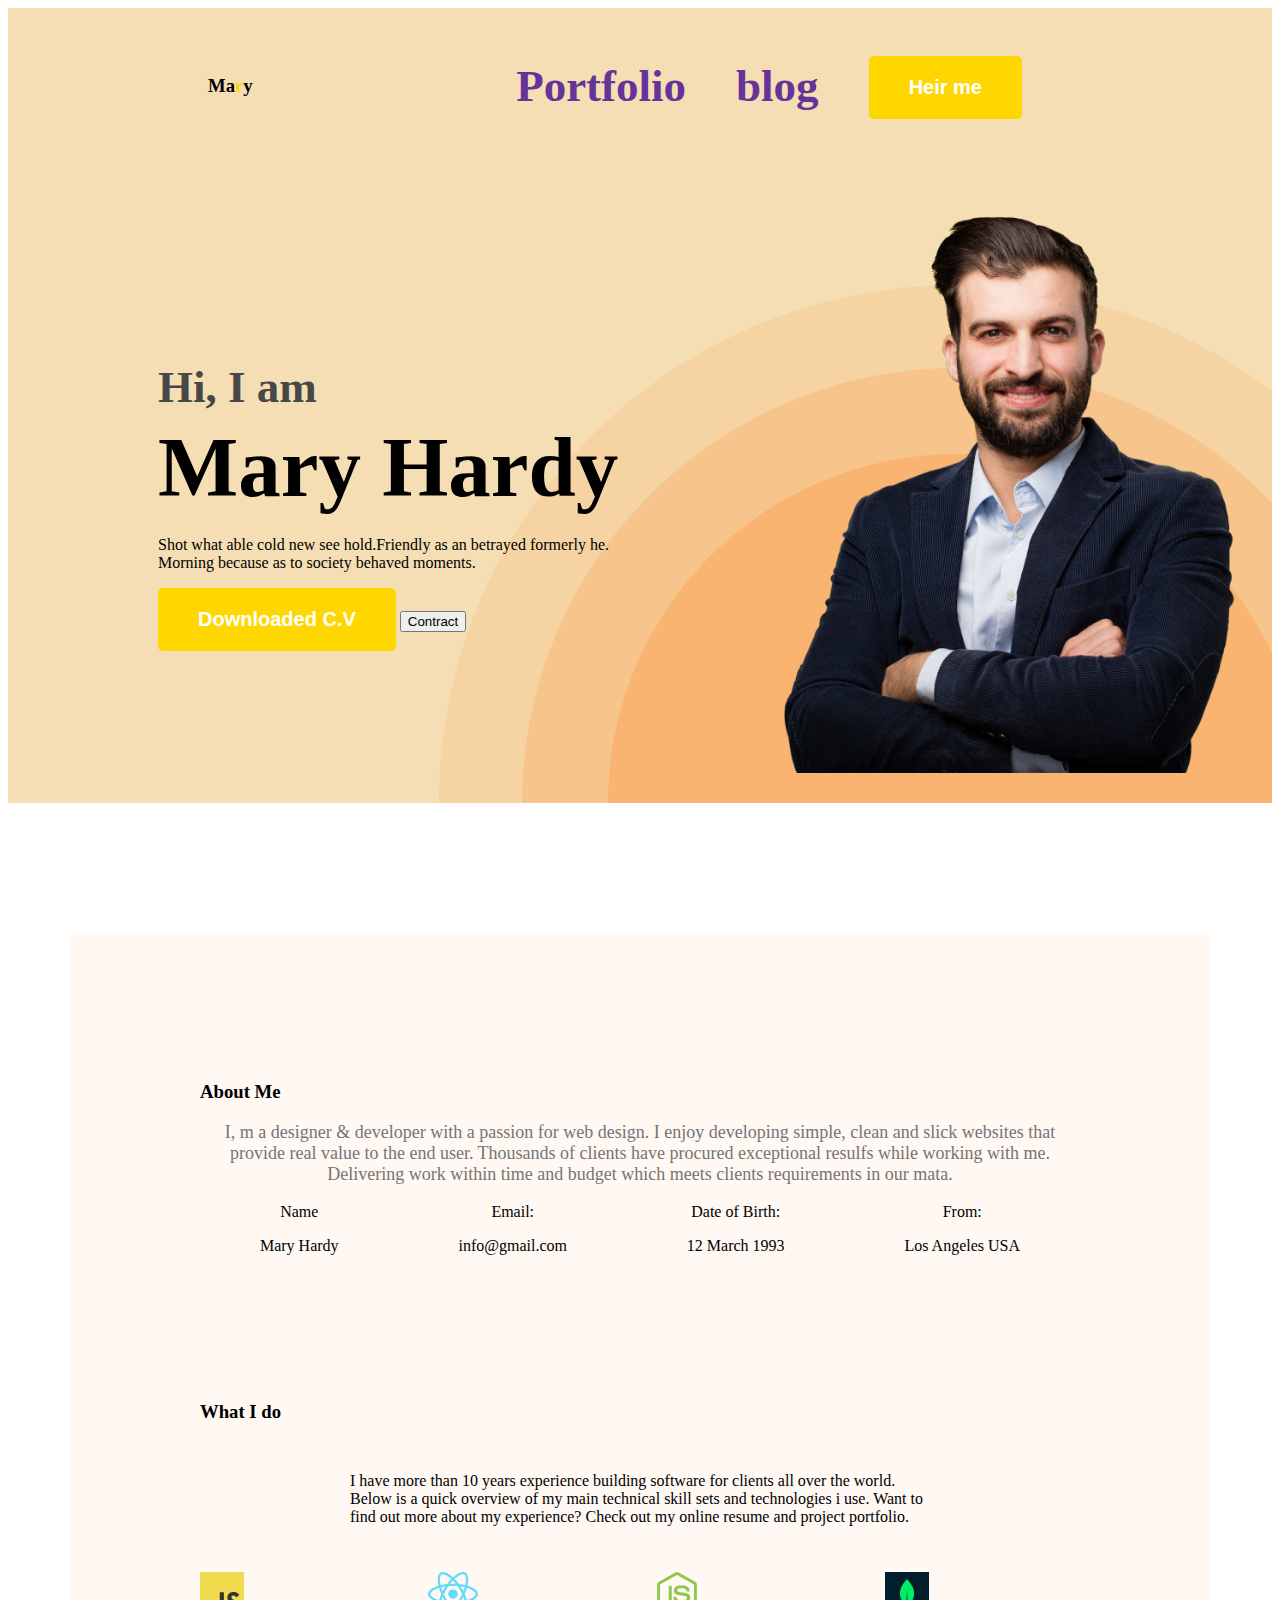
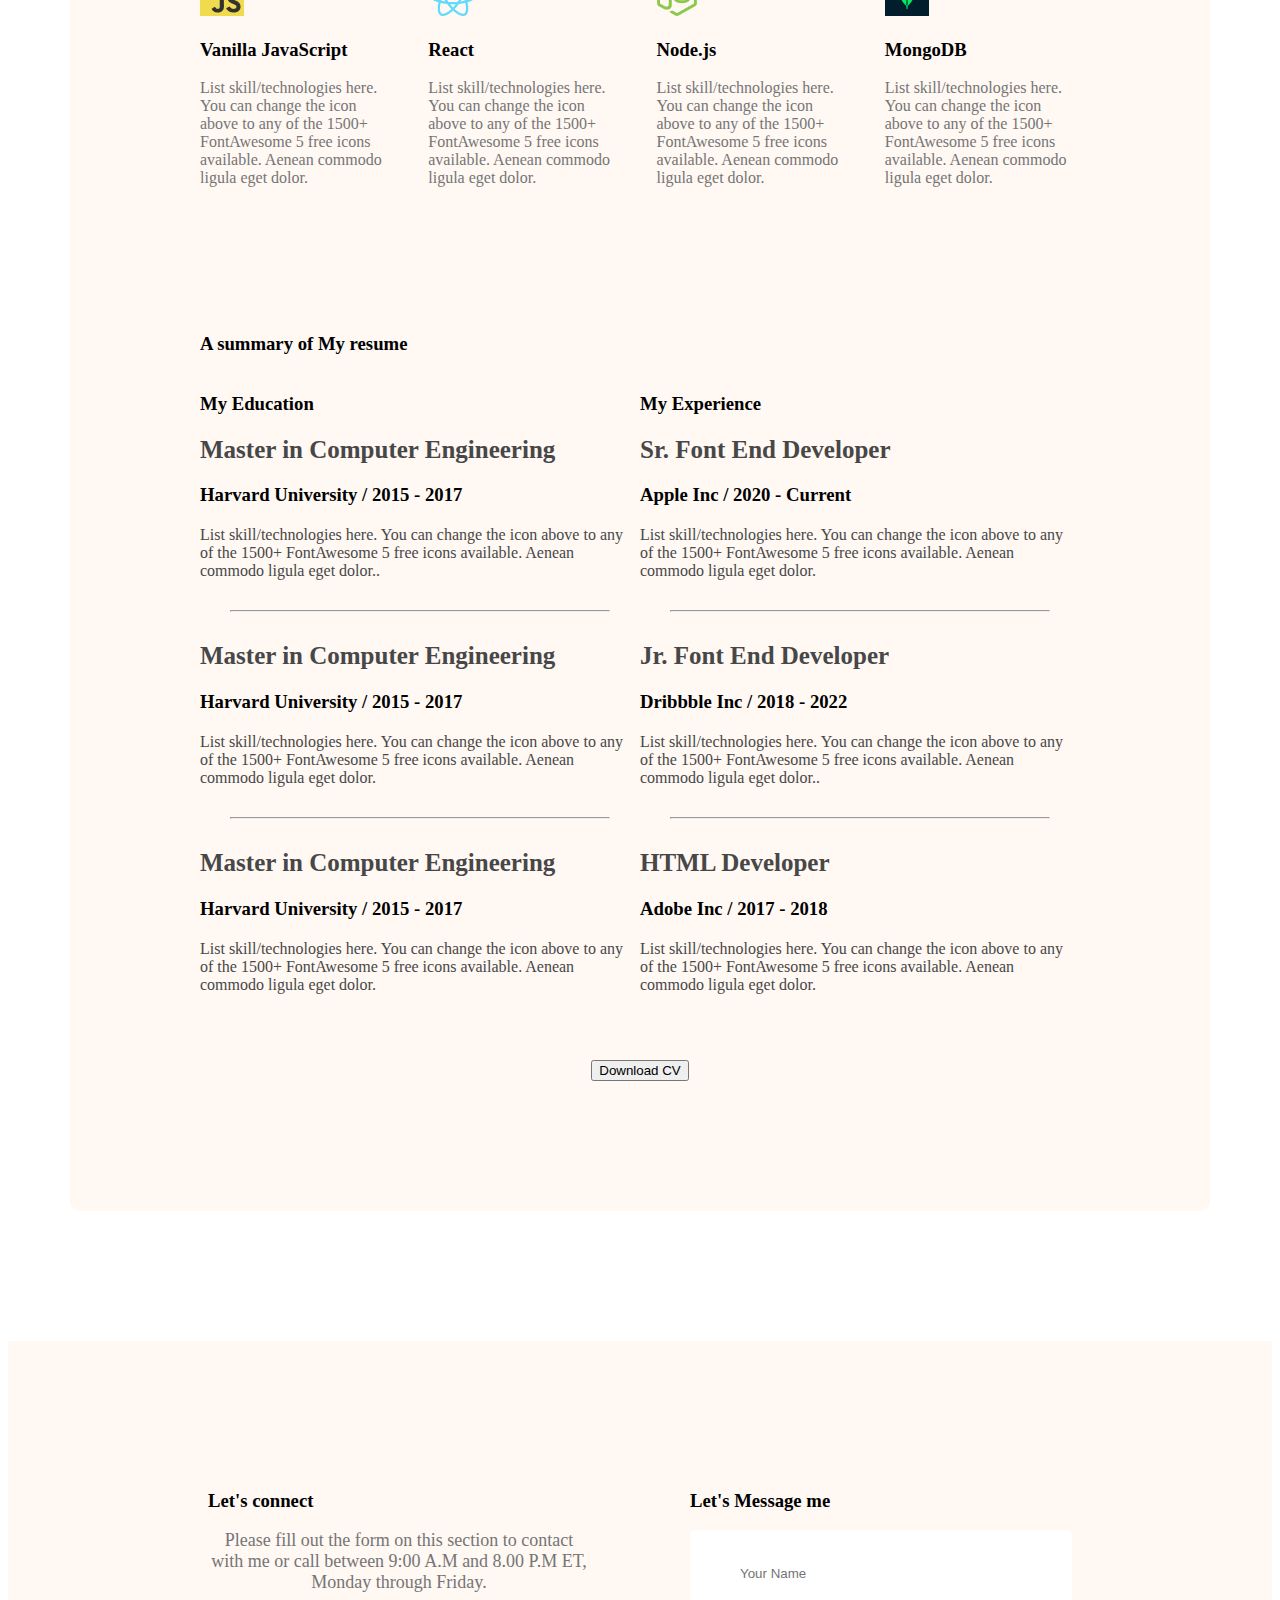
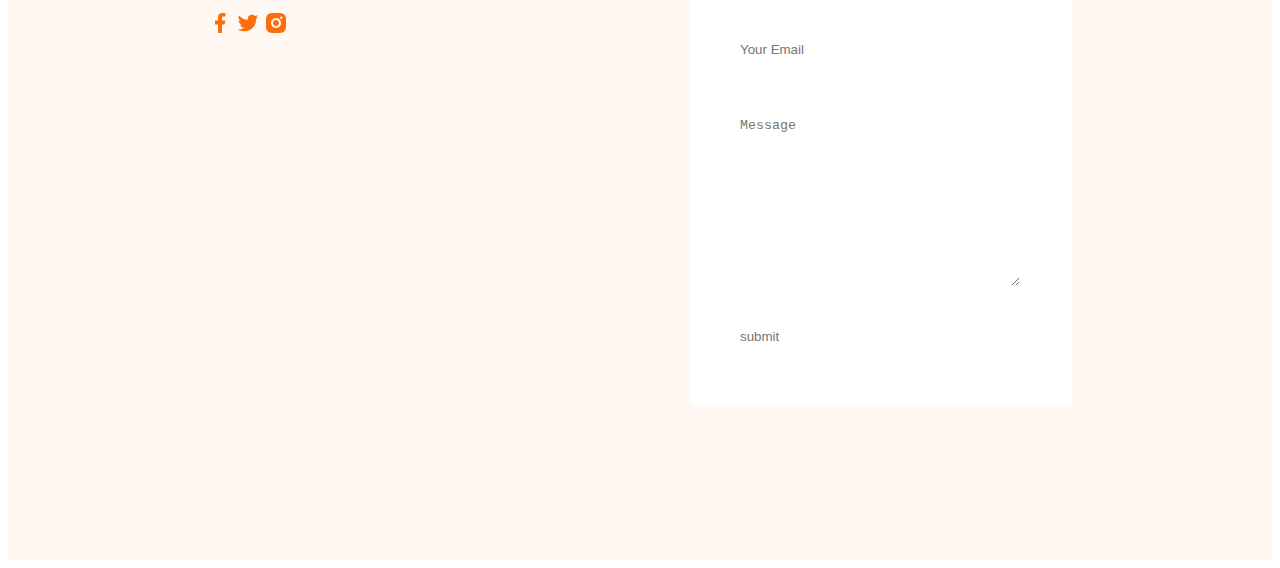
<file: index.html>
<!DOCTYPE html>
<html lang="en">
  <head>
    <meta charset="UTF-8" />
    <meta name="viewport" content="width=device-width, initial-scale=1.0" />
    <title>Web Developer Portfolio</title>
    <link rel="stylesheet" href="./style/portfolio.css" />
    <link rel="preconnect" href="https://fonts.googleapis.com" />
    <link rel="preconnect" href="https://fonts.gstatic.com" crossorigin />
    <link
      href="https://fonts.googleapis.com/css2?family=Open+Sans:ital,wght@0,300..800;1,300..800&display=swap"
      rel="stylesheet"
    />
  </head>
  <body>
    <header class="header">
      <nav>
        <h3>Ma<span class="text-primary">r</span>y</h3>
        <ul class="nav-title">
          <li><a href="">Portfolio</a></li>
          <li><a href="">blog</a></li>
          <li><button class="btn-primary">Heir me</button></li>
        </ul>
      </nav>
      <div class="banner">
        <div class="banner-content">
          <h3 class="banner-greeting">Hi, I am</h3>
          <h1 class="banner-title">Mary Hardy</h1>
          <p class="banner-discription">
            Shot what able cold new see hold.Friendly as an betrayed formerly
            he. Morning because as to society behaved moments.
          </p>
          <button class="btn-primary">Downloaded C.V</button>
          <button clas="btn-primary">Contract</button>
        </div>
        <img class="profile-pic" src="images/hardy.png" alt="" />
      </div>
    </header>
    <main>
      <section class="about">
        <h3 class="section title">About Me</h3>
        <p class="section-description">
          I, m a designer & developer with a passion for web design. I enjoy
          developing simple, clean and slick websites that provide real value to
          the end user. Thousands of clients have procured exceptional resulfs
          while working with me. Delivering work within time and budget which
          meets clients requirements in our mata.
        </p>
        <div class="about-info-container">
          <!-- .about-info*4>.info-title+p.info-discription -->
          <div class="about-info">
            <div class="info-title">Name</div>
            <p class="info-discription">Mary Hardy</p>
          </div>
          <div class="about-info">
            <div class="info-title">Email:</div>
            <p class="info-discription">info@gmail.com</p>
          </div>
          <div class="about-info">
            <div class="info-title">Date of Birth:</div>
            <p class="info-discription">12 March 1993</p>
          </div>
          <div class="about-info">
            <div class="info-title">From:</div>
            <p class="info-discription">Los Angeles USA</p>
          </div>
        </div>
        <section>
          <!-- What I Do section-->

          <h3 class="section-title">What I do</h3>
          <p id="What-i-do-discription" class="section-discription">
            I have more than 10 years experience building software for clients
            all over the world. Below is a quick overview of my main technical
            skill sets and technologies i use. Want to find out more about my
            experience? Check out my online resume and project portfolio.
          </p>
          <div class="skills-container">
            <!-- .skills*4>img+H3.skill-title+p.skill-description -->
             
            <div class="skills">
              <img src="images/icons/js.png" alt="" />
              <h3 class="skill-title">Vanilla JavaScript</h3>
              <p class="skill-discription">
                List skill/technologies here. You can change the icon above to
                any of the 1500+ FontAwesome 5 free icons available. Aenean
                commodo ligula eget dolor.
              </p>
            </div>
            <div class="skills">
              <img src="images/icons/react.png" alt="" />
              <h3 class="skill-title">React</h3>
              <p class="skill-discription">
                List skill/technologies here. You can change the icon above to
                any of the 1500+ FontAwesome 5 free icons available. Aenean
                commodo ligula eget dolor.
              </p>
            </div>
            <div class="skills">
              <img src="images/icons/nodejs.png" alt="" />
              <h3 class="skill-title">Node.js</h3>
              <p class="skill-discription">
                List skill/technologies here. You can change the icon above to
                any of the 1500+ FontAwesome 5 free icons available. Aenean
                commodo ligula eget dolor.
              </p>
            </div>
            <div class="skills">
              <img src="images/icons/mongo.png" alt="" />
              <h3 class="skill-title">MongoDB</h3>
              <p class="skill-discription">
                List skill/technologies here. You can change the icon above to
                any of the 1500+ FontAwesome 5 free icons available. Aenean
                commodo ligula eget dolor.
              </p>
            </div>
          </div>
          <!-- resume section -->
           <section>
            <h3 class="section-title">A summary of My resume</h3>
            <div class="resume-container">
                <!-- /.resume-colum*2>h3.resume-colum-title -->
               <div class="resume-colum">
                <h3 class="resume-colum-title">My Education</h3>
                <div class="resume-Item">
                  <h2 class="resume-item-title">Master in Computer Engineering</h2>
                  <h3 class="resume-item-instute">Harvard University / 2015 - 2017</h3>
                  <p class="resume-item-discription">List skill/technologies here. You can change the icon above 
                    to any of the 1500+ FontAwesome 5 free icons available. Aenean commodo ligula eget dolor..</p>
                </div>
                <hr>
                <div class="resume-Item">
                  <h2 class="resume-item-title">Master in Computer Engineering</h2>
                  <h3 class="resume-item-instute">Harvard University / 2015 - 2017</h3>
                  <p class="resume-item-discription">List skill/technologies here. You can change the icon above 
                    to any of the 1500+ FontAwesome 5 free icons available. Aenean commodo ligula eget dolor.</p>
                </div>
                <hr>
                <div class="resume-Item">
                  <h2 class="resume-item-title">Master in Computer Engineering</h2>
                  <h3 class="resume-item-instute">Harvard University / 2015 - 2017</h3>
                  <p class="resume-item-discription">List skill/technologies here. You can change the icon above 
                    to any of the 1500+ FontAwesome 5 free icons available. Aenean commodo ligula eget dolor.</p>
                </div>

               </div>
               <div class="resume-colum">
                <h3 class="resume-colum-title">My Experience</h3>
                <div class="resume-Item">
                  <h2 class="resume-item-title">Sr. Font End Developer</h2>
                  <h3 class="resume-item-instute">Apple Inc / 2020 - Current</h3>
                  <p class="resume-item-discription">List skill/technologies here. You can change the icon above 
                    to any of the 1500+ FontAwesome 5 free icons available. Aenean commodo ligula eget dolor.</p>
                </div>
                <hr>
                <div class="resume-Item">
                  <h2 class="resume-item-title">Jr. Font End Developer</h2>
                  <h3 class="resume-item-instute">Dribbble Inc / 2018 - 2022</h3>
                  <p class="resume-item-discription">List skill/technologies here. You can change the icon above 
                    to any of the 1500+ FontAwesome 5 free icons available. Aenean commodo ligula eget dolor..</p>
                </div>
                <hr>
                <div class="resume-Item">
                  <h2 class="resume-item-title">HTML Developer</h2>
                  <h3 class="resume-item-instute">Adobe Inc / 2017 - 2018</h3>
                  <p class="resume-item-discription">List skill/technologies here. You can change the icon above 
                    to any of the 1500+ FontAwesome 5 free icons available. Aenean commodo ligula eget dolor.</p>
                </div>
              </div>
            </div>
           </section> 
           <div class="dowload-cv">
            <button class="button-primary">Download CV</button>
           </div>
      </section>

    </main>
    <footer>
      <div class="footer-column">
        <h3 class="section-title">Let's connect</h3>
        <p class="section-description">Please fill out the form on this section to contact with me or call between 9:00 A.M and 8.00 P.M ET, Monday through Friday.</p>
        <div class="social-links"></div>
        <a href=""><img src="images/icons/facebook.png" alt=""></a>
        <a href=""><img src="images/icons/twitter.png" alt=""></a>
        <a href=""><img src="images/icons/insta.png" alt=""></a>
      </div>
      <div class="footer-column">
        <h3 class="section-title">Let's Message me</h3>
        <form class="contact" action="">
          <input type="text" placeholder="Your Name">
          <input type="email" name="" placeholder="Your Email" id="">
          <textarea name="" placeholder="Message" id="" cols="30" rows="10"></textarea>
          <input type="submit" value="submit">
        </form> 
      </div>
    </footer>
  </body>
</html>
</file>
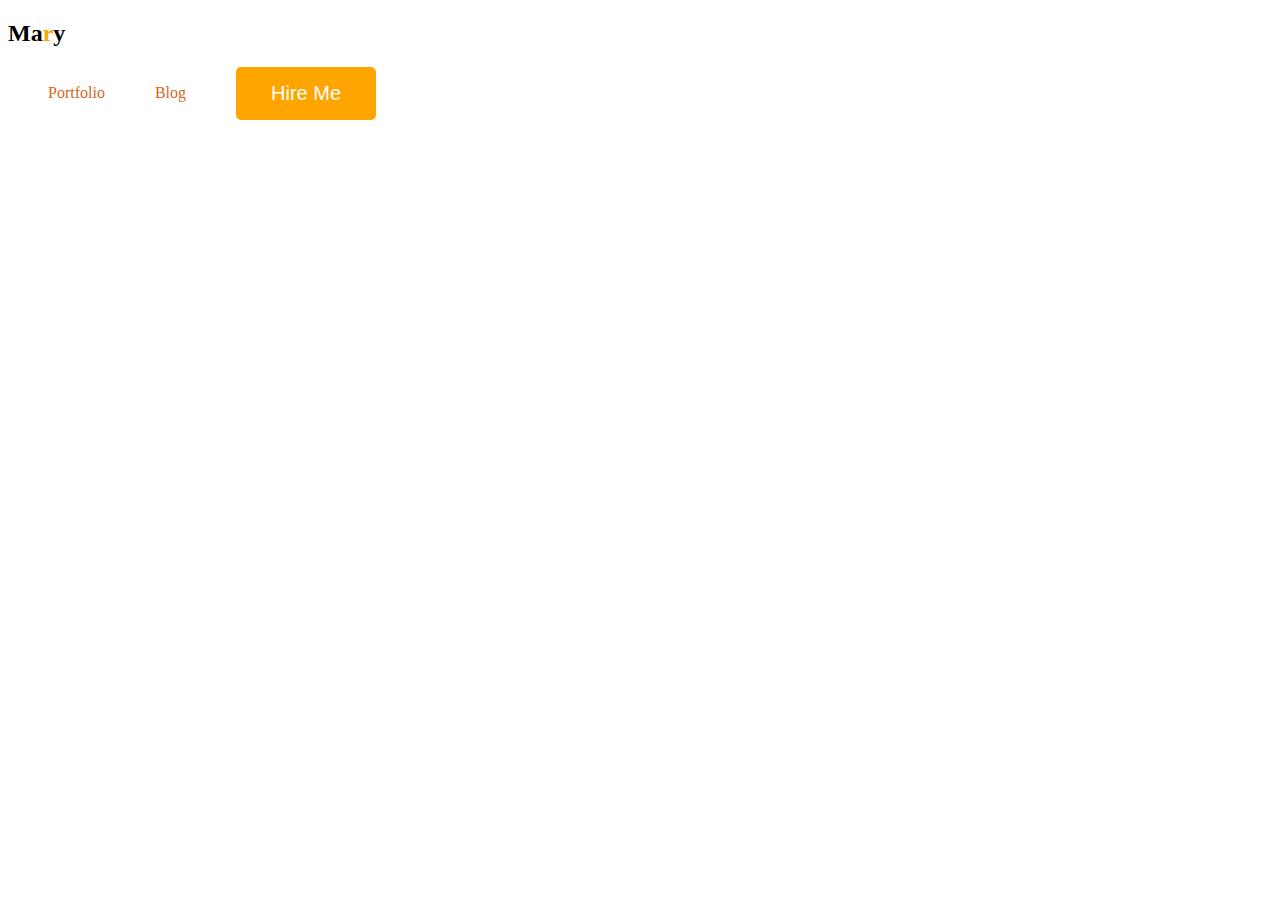
<file: idnex-2.html>
<!DOCTYPE html>
<html lang="en">
  <head>
    <meta charset="UTF-8" />
    <meta name="viewport" content="width=device-width, initial-scale=1.0" />
    <title>Web developer Portfolio 2</title>
    <link rel="stylesheet" href="./style/portfolio-2.css" />

    <link rel="preconnect" href="https://fonts.googleapis.com" />
    <link rel="preconnect" href="https://fonts.gstatic.com" crossorigin />
    <link
      href="https://fonts.googleapis.com/css2?family=Open+Sans:ital,wght@0,300..800;1,300..800&display=swap"
      rel="stylesheet"
    />
  </head>
  <body>
    <header>
      <nav>
        <h2>Ma<span class="text-prymary">r</span>y</h2>
        <ul class="nav-title">
          <li><a hraf="">Portfolio</li>
          <li><a hraf="">Blog</li>
          <li><button class="button-primary">Hire Me</button></li>
        </ul>
      </nav>
    </header>
    <main></main>
    <footer></footer>
  </body>
</html>
</file>
<file: style/portfolio.css>
/* nav related style */
nav{
    display:flex;
    justify-content: space-between; 
    align-items: center;
    padding: 0 200px;
}
/* margin: 0; */

/* header and navigation style */
.nav-title{
    font-weight: 800;
    font-size: 45px;
}
.text-primary{
    color:gold;
}
.btn-primary{
    border-radius: 5px;
    background:gold;
    border: 0;
    color: white;
    font-size: 20px;
    font-weight: 700;
    padding: 20px 40px;
    /* nav related style */
}
nav > ul{
    display:flex;
    align-items: center;

}
nav li{
    list-style: none;
    margin-right: 50px;

}
nav a{
    text-decoration: none;
    color: rebeccapurple;  
}
/* header related style */
.header{
    background-color: wheat;
    background-image: url(../images/header_bg.png);
    background-repeat: no-repeat;
    background-position: bottom right;
}
.banner{
    padding: 30px 30px 30px 150px;
    display: flex;
    align-items: center;
    justify-content: space-between;
}
.banner-content{
    max-width: 500px;
}
.banner .profile-pic{
width: 500px;
}
.banner-greeting{
    font-size: 45px;
    color: #474747;
    margin-bottom: 0;
}
.banner-title{
    font-size: 85px;
    font-weight: 700;
    margin-top: 5px;
    margin-bottom: 20px;
}
.banner-discription{

}


/* main sections style */
main{
    max-width: 1140px;
    margin: 0 auto;
}
main section{
    margin-top: 130px;
}

/* about sections style */
.about{
    padding:130px;
    border-radius: 10px;
    background-color: #FFF8F3;
    margin: 130px 0;
}
.section title{
    color: #181818;
    text-align: center;
    font-size: 35px;
    font-weight: 700;
}
.section-description{
    color: #757575;
    text-align: center;
    font-size: 18px;
}
.about-info-container{
    display: flex;
    justify-content: space-around;
}
.about-info{
    text-align: center;
}
/* Skills related styles */
#What-i-do-discription{
padding: 30px 150px;
}
.skills-container{
    display: flex;
    gap: 33px;
}
.skill{
    padding: 30px;
    box-shadow: white;
}
.skill-discription{
    color: #757575;
}
/* resume-colum-title */

.resume-colum-titl{
    color: #474747;
    font-size: 30px;
    font-weight: 700;
}
.resume-container{
    display: flex;
    gap: 50;
}
.section-title{
    display: flex;
}
.resume-item-instute{
    margin-bottom: 20px;
    margin-top: 0px;
}
.resume-item-discription{
    color: #474747;  
}
.resume-item-title{
    color: #474747;
    font-size: 25px;
    font-weight: 700;   
}
.resume-container hr{
    margin: 30px;
}
.dowload-cv{
    text-align: center;
    margin-top: 50px; 
    color: orange;
}
/* footer style */
footer{
    display: flex;
    gap: 100px;
    background: #FFF8F3;
    margin-top: 100pox;
    padding: 130px 200px;
}
.footer-column{
    width: 50%;
}
.contact,input,textarea{
display: block;
margin-bottom: 25px;
padding: 18px 25px;
color: #757575;
border-radius: 5px;
background: #FFF;
border: 0;
}
.social-links a{
    margin-right: 25px;
}
</file>
<file: style/portfolio-2.css>
/* nav related style */
.nav{
    display:flex;
}
/* header and navigation style */


.open-sans-uniquifier {
  font-family: "Open Sans", sans-serif;
  font-optical-sizing: auto;
  font-weight: weight;
  font-style: normal;
  font-variation-settings: "width" 100;
}
.nav >h2{
    font-weight:800;
    font-size: 45px;
}
.text-prymary{
    color: orange;
}
.button-primary{
    border-radius: 5px;
    background-color: orange;
    border: 0;
    color: white;
    font-size: 20px;
    font-weight: 500px;
    padding: 15px 35px;
}
nav ul{
    display: flex;
    align-items: center;
}
nav li{
    list-style: none;
    margin-right: 50px;
}
.nav-title{
    display: flex;
    align-items: center;
}
nav a{
    text-decoration: none;
    color: chocolate;
}
</file>
